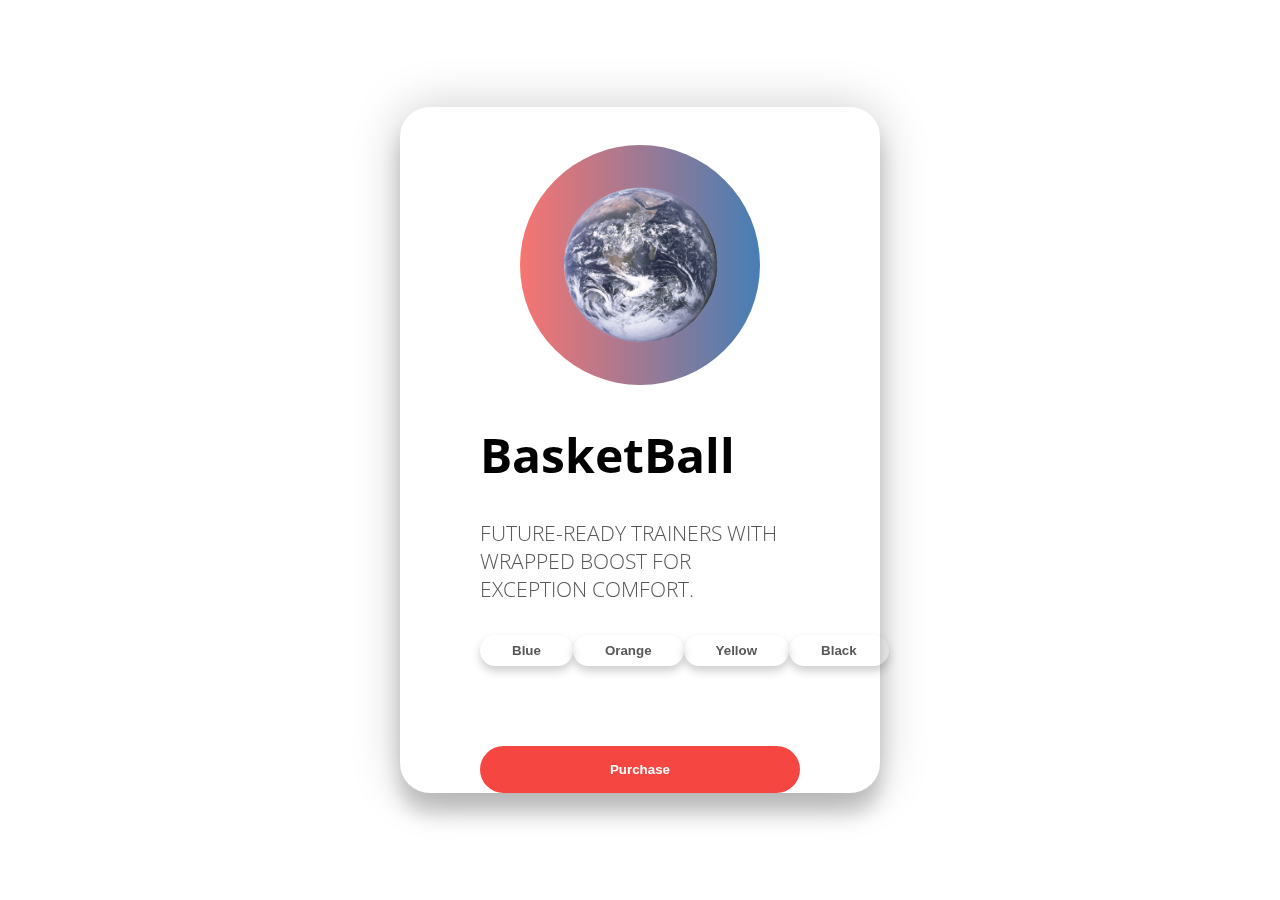
<file: 3D Animation JS/index.html>
<!DOCTYPE html>
<html lang="en">
  <head>
    <meta charset="UTF-8" />
    <meta http-equiv="X-UA-Compatible" content="IE=edge" />
    <meta name="viewport" content="width=device-width, initial-scale=1.0" />
    <title>3D Animation</title>
    <!--============= FONT =============-->
    <link
      href="https://fonts.googleapis.com/css2?family=Open+Sans:ital,wght@0,300;0,400;0,500;0,600;1,300&display=swap"
      rel="stylesheet"
    />
    <!--============= CSS & JS =============-->
    <link href="style.css" rel="stylesheet" type="text/css" />
    <script src="app.js" defer></script>
  </head>
  <body>
    <div class="container">
      <div class="card">
        <div class="earth">
          <div class="circle"></div>
          <img src="./earth.png" alt="basketball" />
        </div>
        <div class="info">
          <h1 class="title">BasketBall</h1>
          <h3>
            FUTURE-READY TRAINERS WITH WRAPPED BOOST FOR EXCEPTION COMFORT.
          </h3>
          <div class="color">
            <button>Blue</button>
            <button>Orange</button>
            <button>Yellow</button>
            <button>Black</button>
          </div>
          <div class="purchase">
            <button>Purchase</button>
          </div>
        </div>
      </div>
    </div>
  </body>
</html>
</file>
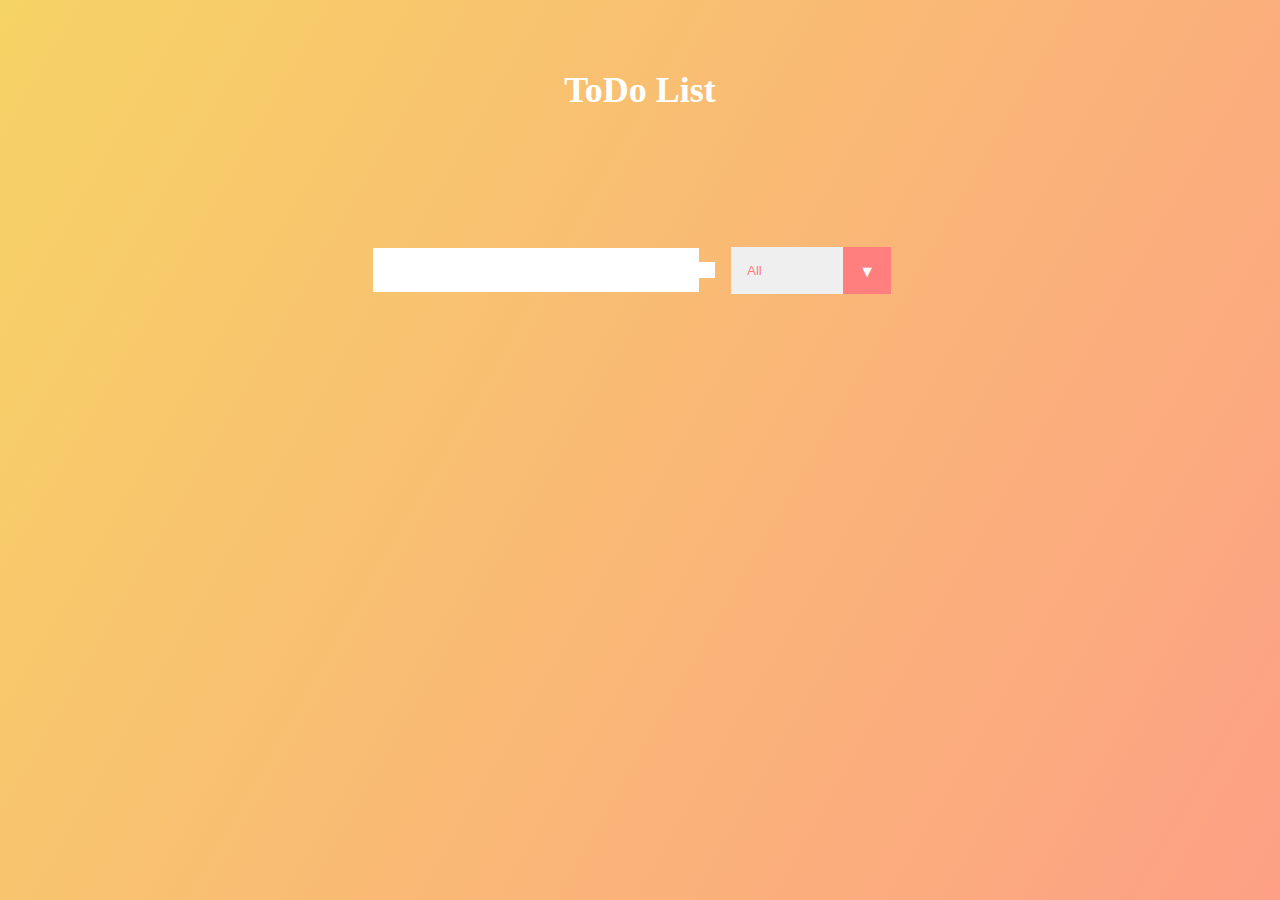
<file: js/todo-list/index.html>
<!DOCTYPE html>
<html lang="en">
  <head>
    <meta charset="UTF-8" />
    <meta http-equiv="X-UA-Compatible" content="IE=edge" />
    <meta name="viewport" content="width=device-width, initial-scale=1.0" />
    <title>ToDo List</title>
    <link
      rel="stylesheet"
      href="https://use.fontawesome.com/releases/v5.15.4/css/all.css"
      integrity="sha384-DyZ88mC6Up2uqS4h/KRgHuoeGwBcD4Ng9SiP4dIRy0EXTlnuz47vAwmeGwVChigm"
      crossorigin="anonymous"
    />
    <link rel="stylesheet" href="style.css" />
    <script defer src="app.js"></script>
  </head>
  <body>
    <header>
      <h2>ToDo List</h2>
    </header>
    <form action="">
      <input type="text" class="todo-input" />
      <button class="todo-button" type="submit">
        <i class="fa fa-plus"></i>
      </button>
      <div class="select">
        <select name="todos" class="filter-todo">
          <option value="all">All</option>
          <option value="completed">Completed</option>
          <option value="uncompleted">Uncompleted</option>
        </select>
      </div>
    </form>
    <div class="todo-container">
      <ul class="todo-list"></ul>
    </div>
  </body>
</html>
</file>
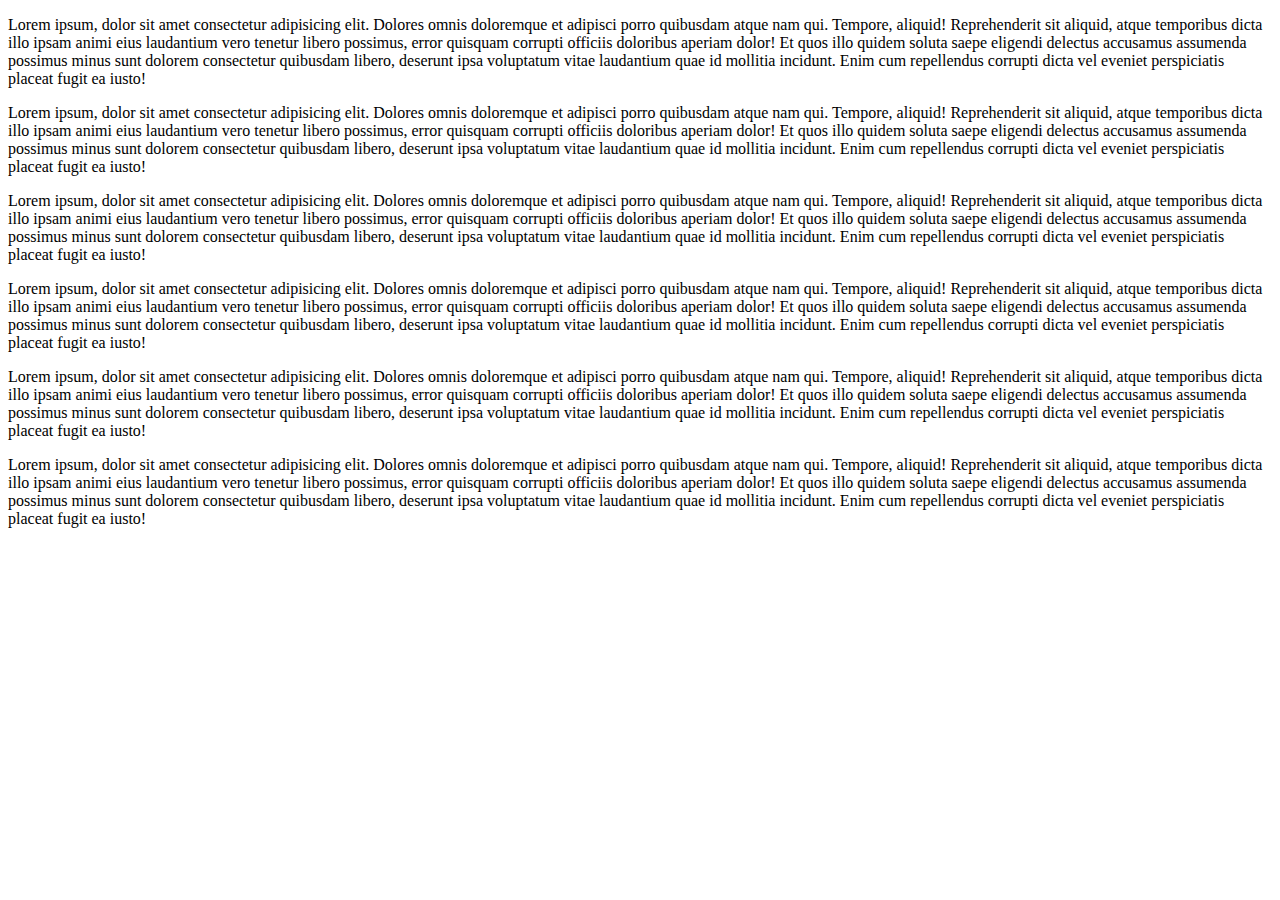
<file: toggle/toggle-scroll/index.html>
<!DOCTYPE html>
<html lang="en">
  <head>
    <meta charset="UTF-8" />
    <meta http-equiv="X-UA-Compatible" content="IE=edge" />
    <meta name="viewport" content="width=device-width, initial-scale=1.0" />
    <title>scroll</title>
    <script src="main.js" defer></script>
  </head>
  <body>
    <p>
      Lorem ipsum, dolor sit amet consectetur adipisicing elit. Dolores omnis
      doloremque et adipisci porro quibusdam atque nam qui. Tempore, aliquid!
      Reprehenderit sit aliquid, atque temporibus dicta illo ipsam animi eius
      laudantium vero tenetur libero possimus, error quisquam corrupti officiis
      doloribus aperiam dolor! Et quos illo quidem soluta saepe eligendi
      delectus accusamus assumenda possimus minus sunt dolorem consectetur
      quibusdam libero, deserunt ipsa voluptatum vitae laudantium quae id
      mollitia incidunt. Enim cum repellendus corrupti dicta vel eveniet
      perspiciatis placeat fugit ea iusto!
    </p>
    <p>
      Lorem ipsum, dolor sit amet consectetur adipisicing elit. Dolores omnis
      doloremque et adipisci porro quibusdam atque nam qui. Tempore, aliquid!
      Reprehenderit sit aliquid, atque temporibus dicta illo ipsam animi eius
      laudantium vero tenetur libero possimus, error quisquam corrupti officiis
      doloribus aperiam dolor! Et quos illo quidem soluta saepe eligendi
      delectus accusamus assumenda possimus minus sunt dolorem consectetur
      quibusdam libero, deserunt ipsa voluptatum vitae laudantium quae id
      mollitia incidunt. Enim cum repellendus corrupti dicta vel eveniet
      perspiciatis placeat fugit ea iusto!
    </p>
    <p>
      Lorem ipsum, dolor sit amet consectetur adipisicing elit. Dolores omnis
      doloremque et adipisci porro quibusdam atque nam qui. Tempore, aliquid!
      Reprehenderit sit aliquid, atque temporibus dicta illo ipsam animi eius
      laudantium vero tenetur libero possimus, error quisquam corrupti officiis
      doloribus aperiam dolor! Et quos illo quidem soluta saepe eligendi
      delectus accusamus assumenda possimus minus sunt dolorem consectetur
      quibusdam libero, deserunt ipsa voluptatum vitae laudantium quae id
      mollitia incidunt. Enim cum repellendus corrupti dicta vel eveniet
      perspiciatis placeat fugit ea iusto!
    </p>
    <p>
      Lorem ipsum, dolor sit amet consectetur adipisicing elit. Dolores omnis
      doloremque et adipisci porro quibusdam atque nam qui. Tempore, aliquid!
      Reprehenderit sit aliquid, atque temporibus dicta illo ipsam animi eius
      laudantium vero tenetur libero possimus, error quisquam corrupti officiis
      doloribus aperiam dolor! Et quos illo quidem soluta saepe eligendi
      delectus accusamus assumenda possimus minus sunt dolorem consectetur
      quibusdam libero, deserunt ipsa voluptatum vitae laudantium quae id
      mollitia incidunt. Enim cum repellendus corrupti dicta vel eveniet
      perspiciatis placeat fugit ea iusto!
    </p>
    <p>
      Lorem ipsum, dolor sit amet consectetur adipisicing elit. Dolores omnis
      doloremque et adipisci porro quibusdam atque nam qui. Tempore, aliquid!
      Reprehenderit sit aliquid, atque temporibus dicta illo ipsam animi eius
      laudantium vero tenetur libero possimus, error quisquam corrupti officiis
      doloribus aperiam dolor! Et quos illo quidem soluta saepe eligendi
      delectus accusamus assumenda possimus minus sunt dolorem consectetur
      quibusdam libero, deserunt ipsa voluptatum vitae laudantium quae id
      mollitia incidunt. Enim cum repellendus corrupti dicta vel eveniet
      perspiciatis placeat fugit ea iusto!
    </p>
    <p>
      Lorem ipsum, dolor sit amet consectetur adipisicing elit. Dolores omnis
      doloremque et adipisci porro quibusdam atque nam qui. Tempore, aliquid!
      Reprehenderit sit aliquid, atque temporibus dicta illo ipsam animi eius
      laudantium vero tenetur libero possimus, error quisquam corrupti officiis
      doloribus aperiam dolor! Et quos illo quidem soluta saepe eligendi
      delectus accusamus assumenda possimus minus sunt dolorem consectetur
      quibusdam libero, deserunt ipsa voluptatum vitae laudantium quae id
      mollitia incidunt. Enim cum repellendus corrupti dicta vel eveniet
      perspiciatis placeat fugit ea iusto!
    </p>
  </body>
</html>
</file>
<file: 3D Animation JS/style.css>
* {
  margin: 0;
  padding: 0;
  -webkit-box-sizing: border-box;
          box-sizing: border-box;
}

body {
  font-family: 'Open Sans', sans-serif;
  min-height: 100vh;
  display: -webkit-box;
  display: -ms-flexbox;
  display: flex;
  -webkit-box-align: center;
      -ms-flex-align: center;
          align-items: center;
  -webkit-box-pack: center;
      -ms-flex-pack: center;
          justify-content: center;
  -webkit-perspective: 1000px;
          perspective: 1000px;
}

.container {
  width: 40%;
  display: -webkit-box;
  display: -ms-flexbox;
  display: flex;
  -webkit-box-pack: center;
      -ms-flex-pack: center;
          justify-content: center;
  -webkit-box-align: center;
      -ms-flex-align: center;
          align-items: center;
}

.container .card {
  -webkit-transform-style: preserve-3d;
          transform-style: preserve-3d;
  min-height: 75vh;
  width: 30rem;
  border-radius: 30px;
  padding: 0 5rem;
  -webkit-box-shadow: 0 20px 20px rgba(0, 0, 0, 0.2), 0px 0px 50px rgba(0, 0, 0, 0.2);
          box-shadow: 0 20px 20px rgba(0, 0, 0, 0.2), 0px 0px 50px rgba(0, 0, 0, 0.2);
}

.container .card .earth {
  min-height: 35vh;
  display: -webkit-box;
  display: -ms-flexbox;
  display: flex;
  -webkit-box-align: center;
      -ms-flex-align: center;
          align-items: center;
  -webkit-box-pack: center;
      -ms-flex-pack: center;
          justify-content: center;
}

.container .card .earth .circle {
  width: 15rem;
  height: 15rem;
  background: -webkit-gradient(linear, left top, right top, from(rgba(245, 70, 66, 0.75)), to(rgba(8, 83, 156, 0.75)));
  background: linear-gradient(to right, rgba(245, 70, 66, 0.75), rgba(8, 83, 156, 0.75));
  position: absolute;
  border-radius: 50%;
  z-index: 1;
}

.container .card .earth img {
  -webkit-transition: all 0.75s ease-out;
  transition: all 0.75s ease-out;
  width: 10rem;
  z-index: 2;
}

.container .card .info h1 {
  font-size: 3rem;
  -webkit-transition: all 0.75s ease-out;
  transition: all 0.75s ease-out;
}

.container .card .info h3 {
  font-size: 1.3rem;
  padding: 2rem 0;
  color: #585858;
  font-weight: lighter;
  -webkit-transition: all 0.75s ease-out;
  transition: all 0.75s ease-out;
}

.container .card .info .color {
  display: -webkit-box;
  display: -ms-flexbox;
  display: flex;
  -webkit-box-pack: justify;
      -ms-flex-pack: justify;
          justify-content: space-between;
  -webkit-transition: all 0.75s ease-out;
  transition: all 0.75s ease-out;
}

.container .card .info .color button {
  padding: 0.5rem 2rem;
  background: none;
  border: none;
  -webkit-box-shadow: 0px 5px 10px rgba(0, 0, 0, 0.2);
          box-shadow: 0px 5px 10px rgba(0, 0, 0, 0.2);
  border-radius: 30px;
  cursor: pointer;
  font-weight: bold;
  color: #585858;
}

.container .card .info .color button.active {
  background: #585858;
  color: #fff;
}

.container .card .info .purchase {
  margin-top: 5rem;
  -webkit-transition: all 0.75s ease-out;
  transition: all 0.75s ease-out;
}

.container .card .info .purchase button {
  width: 100%;
  padding: 1rem 0;
  background: #f54642;
  border: none;
  color: #fff;
  cursor: pointer;
  border-radius: 30px;
  font-weight: bolder;
}
/*# sourceMappingURL=style.css.map */
</file>
<file: js/todo-list/style.css>
* {
  margin: 0;
  padding: 0;
  box-sizing: border-box;
}

body {
  background: linear-gradient(120deg, #f6d365, #fda085);
  color: #fff;
  min-height: 100vh;
}

header {
  font-size: 1.5rem;
}

header,
form {
  min-height: 20vh;
  display: flex;
  justify-content: center;
  align-items: center;
}

form input,
form button {
  padding: 0.5rem;
  font-size: 1.5rem;
  border: none;
  background: #fff;
}

form button {
  color: #ff7e7e;
  background: #fff;
  cursor: pointer;
  transition: all 0.3s ease;
}

form button:hover {
  background: #ff7e7e;
  color: #fff;
}

.todo-container {
  display: flex;
  justify-content: center;
  align-items: center;
}

.todo-list {
  min-width: 30%;
  list-style: none;
}

.todo {
  margin: 0.5rem;
  background: #fff;
  color: #000;
  font-size: 1.5rem;
  display: flex;
  justify-content: space-between;
  align-items: center;
  transition: all 0.5s ease;
}

.todo li {
  flex: 1;
}

.trash-btn,
.complete-btn {
  background: #ff7e7e;
  color: #fff;
  border: none;
  cursor: pointer;
  padding: 1rem;
  font-size: 1rem;
}

.complete-btn {
  background: rgb(145, 235, 145);
}

.todo-item {
  padding: 0 0.5rem;
}

.fa-trash,
.fa-check {
  pointer-events: none;
}

.completed {
  text-decoration: line-through;
  opacity: 0.7;
}

.fall {
  transform: translateY(8rem) rotateZ(20deg);
  opacity: 0;
}

select {
  -webkit-appearance: none;
  -moz-appearance: none;
  appearance: none;
  outline: none;
  border: none;
  color: #ff7e7e;
  width: 10rem;
  cursor: pointer;
  padding: 1rem;
}

.select {
  margin: 1rem;
  position: relative;
  overflow: hidden;
}

.select::after {
  content: '\25BC';
  position: absolute;
  background: #ff7e7e;
  top: 0;
  right: 0;
  padding: 1rem;
  pointer-events: none;
  transition: all 0.3s ease;
}

.select:hover::after {
  background: #fff;
  color: #ff7e7e;
}
</file>
